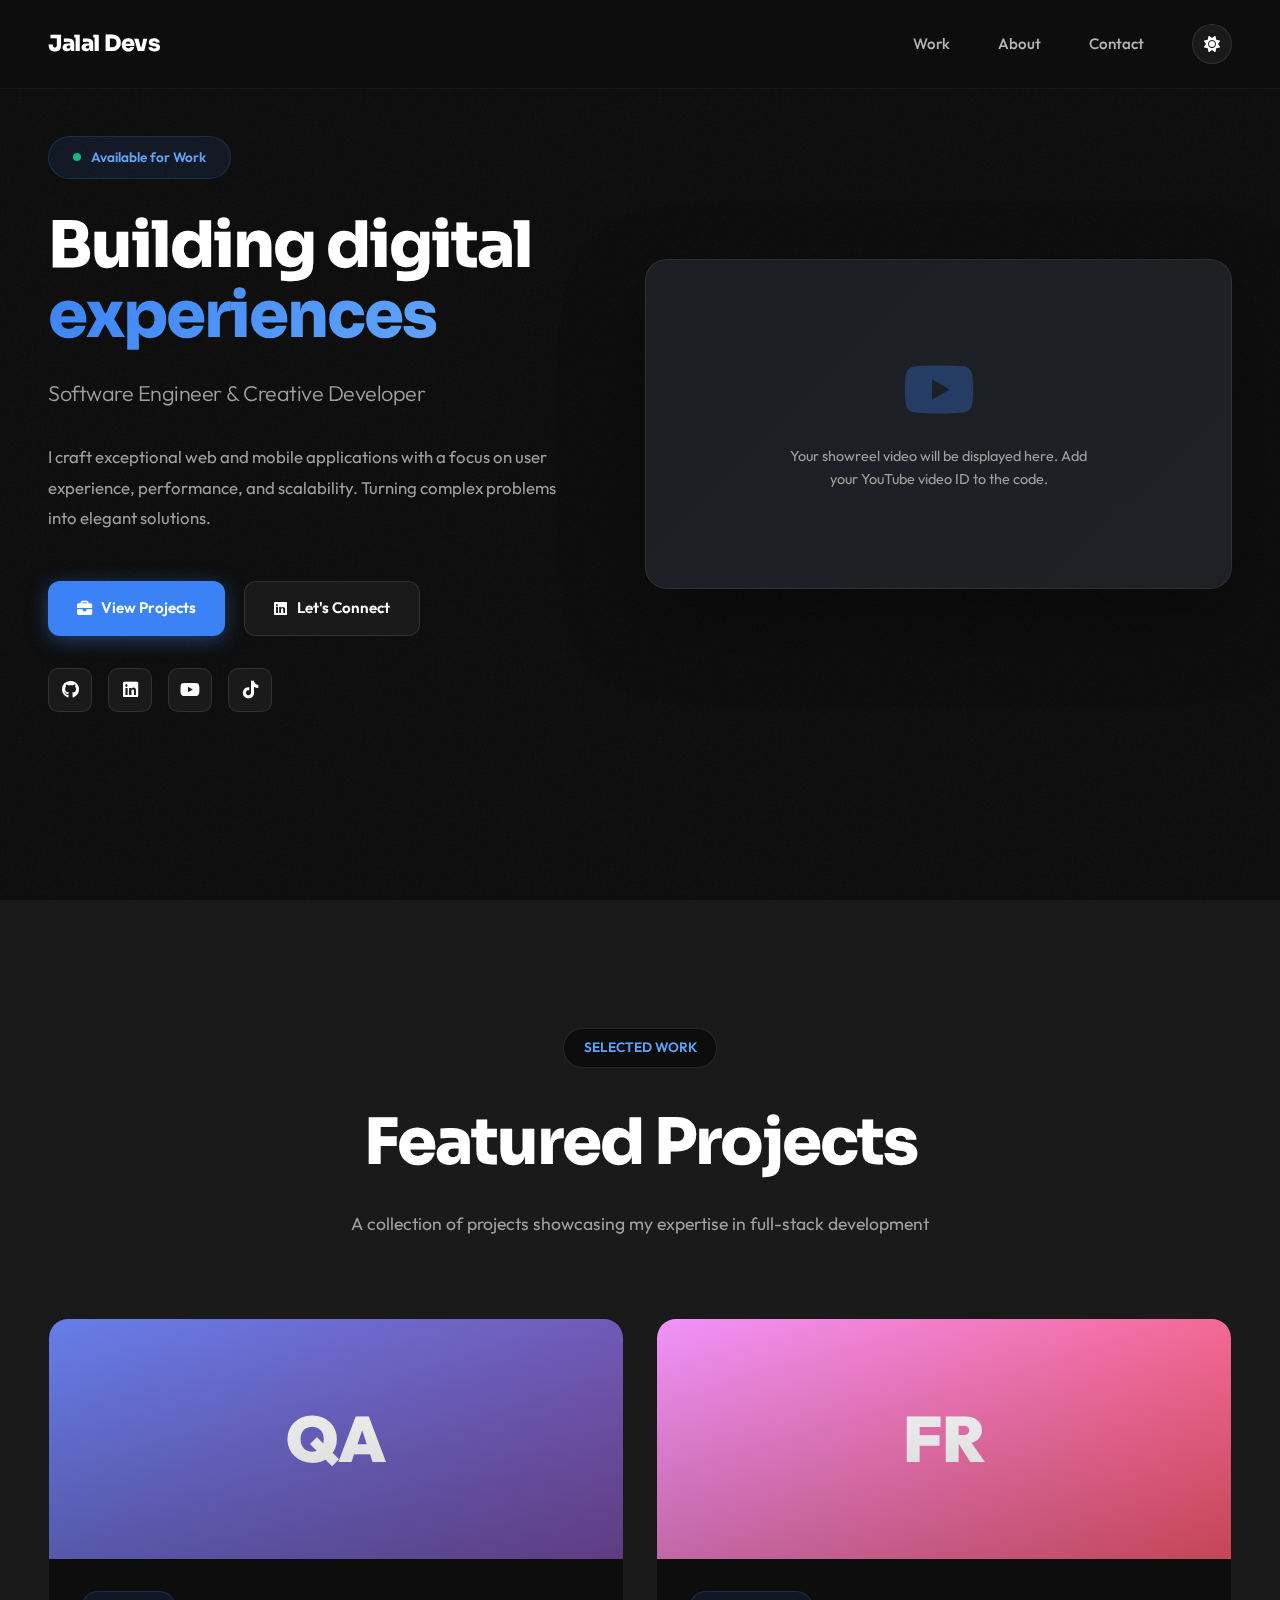
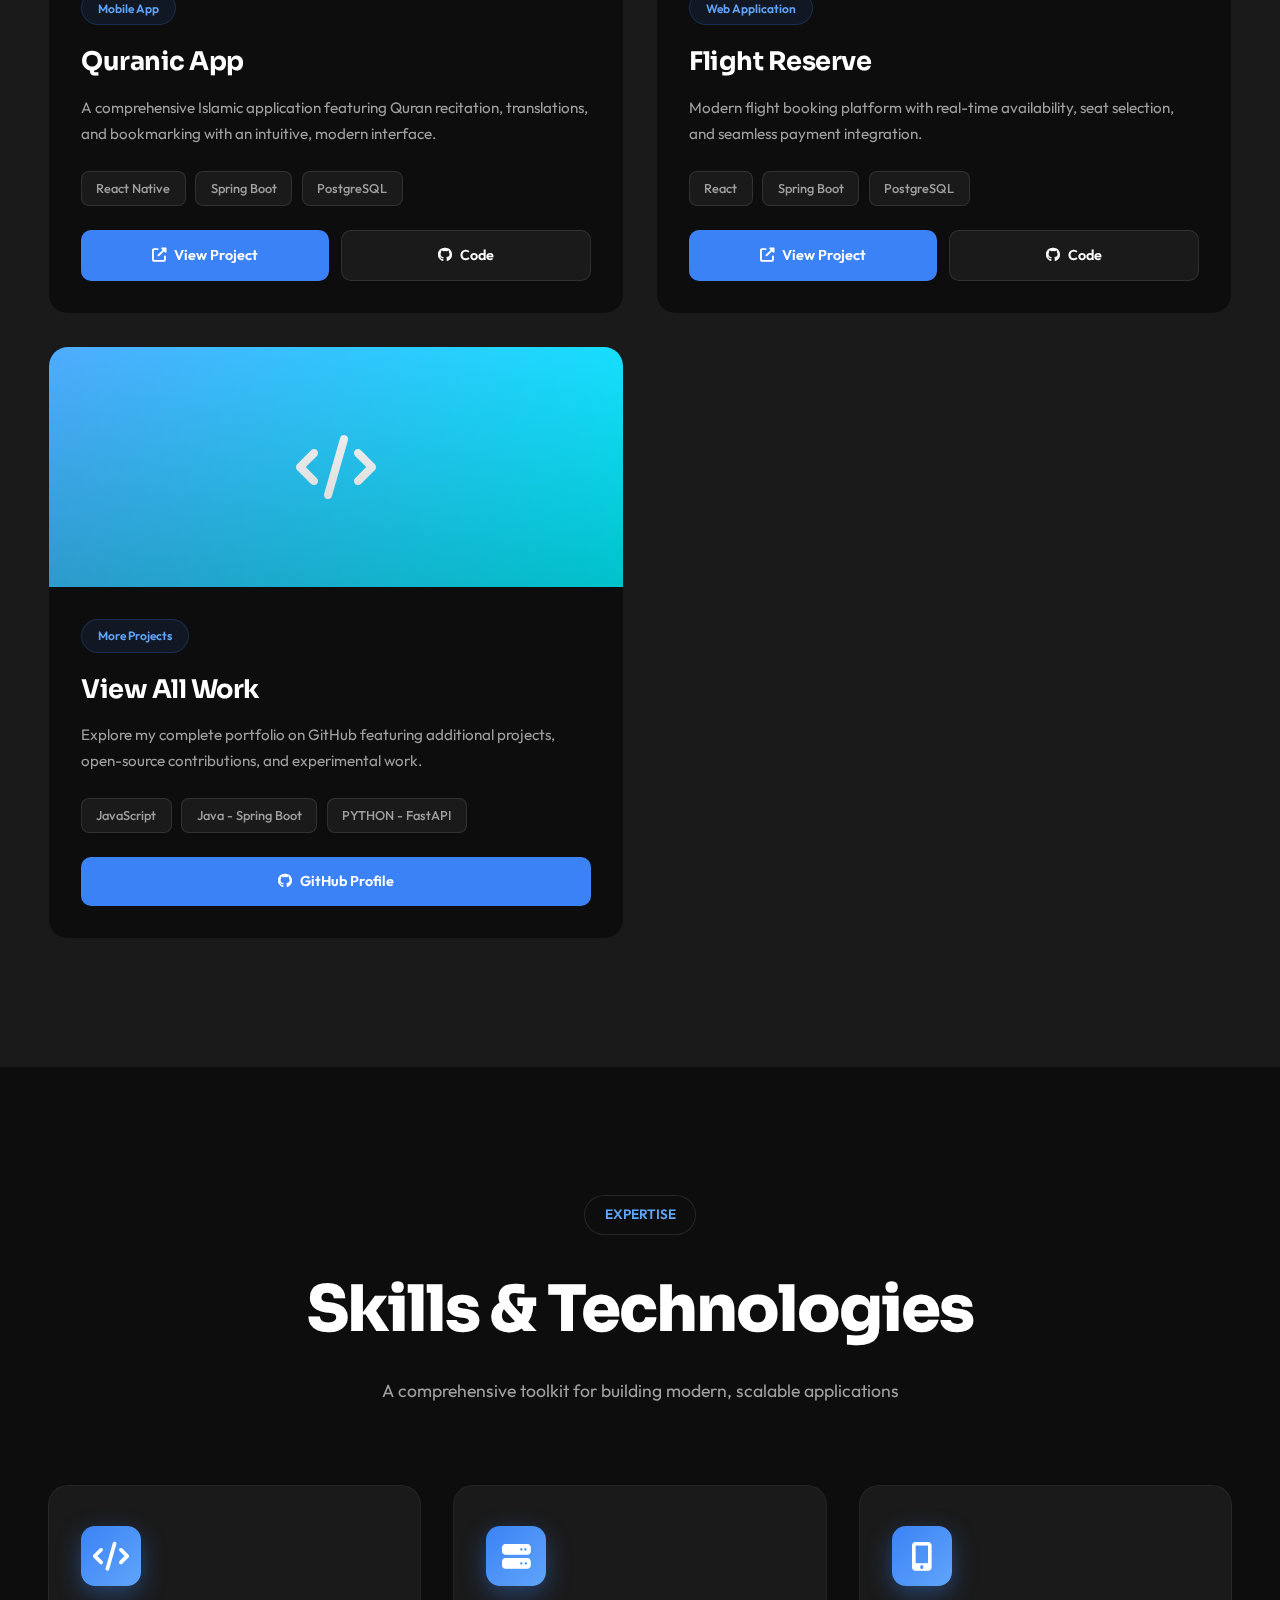
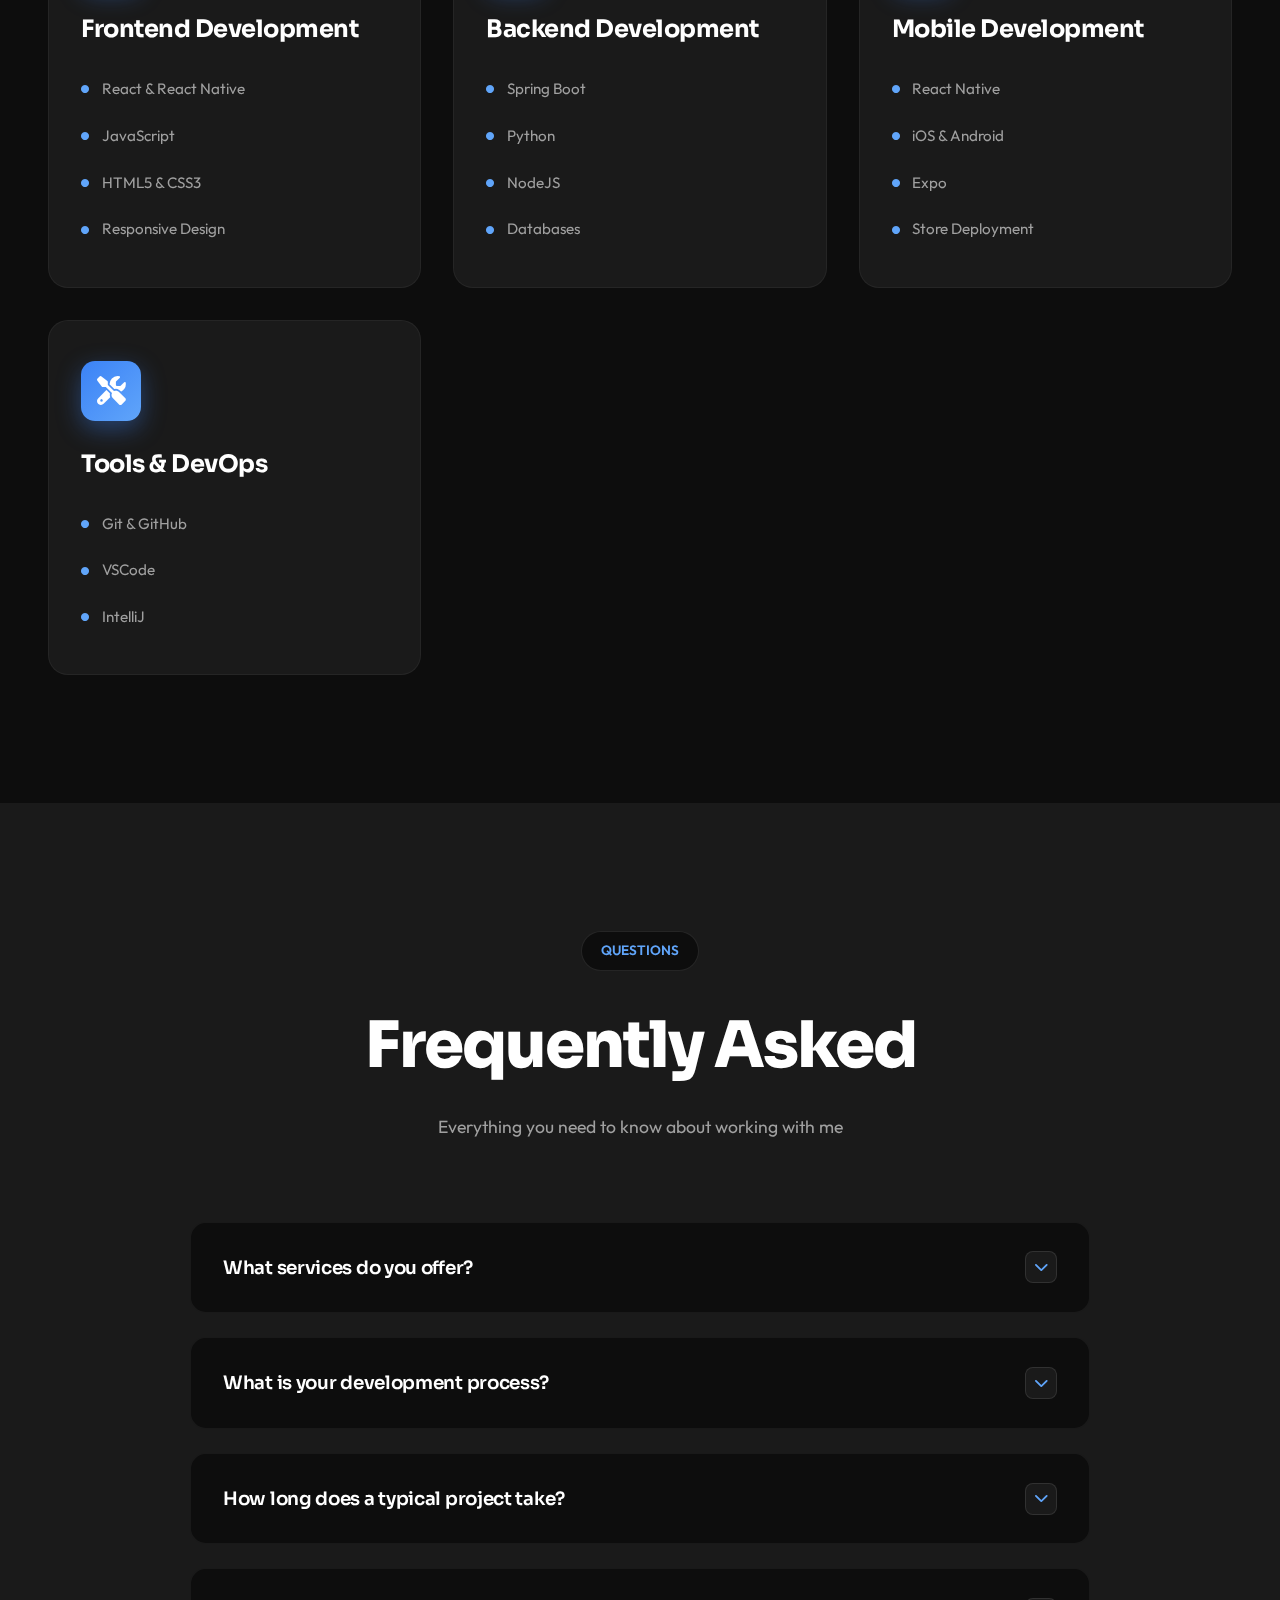
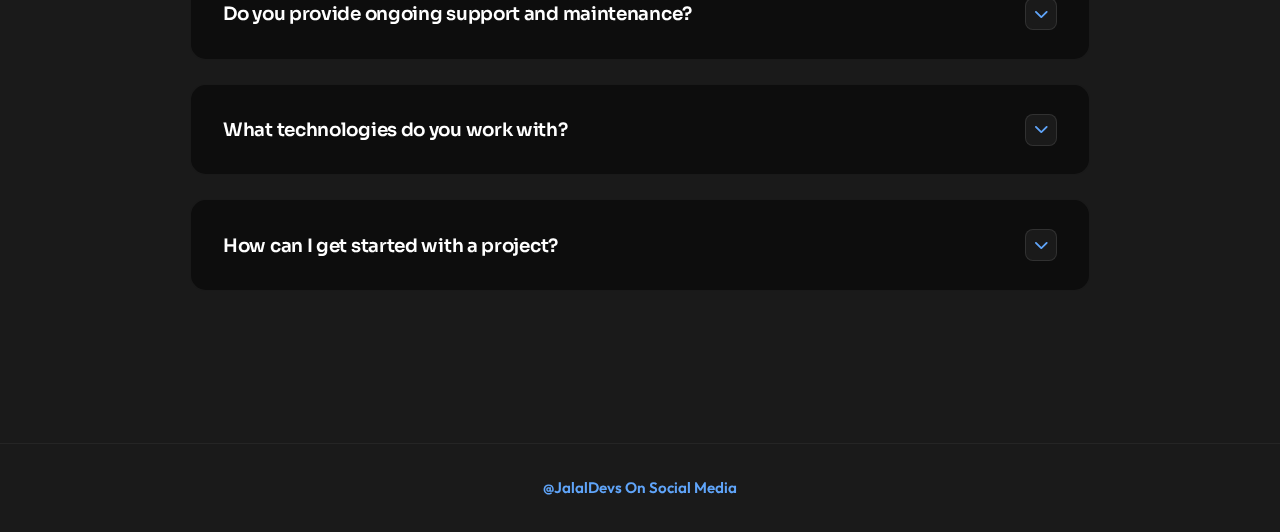
<file: index.html>
<!DOCTYPE html>
<html lang="en">
<head>
    <meta charset="UTF-8">
    <meta name="viewport" content="width=device-width, initial-scale=1.0">
    <title>Jalal Charraout - Creative Developer</title>
    <link rel="stylesheet" href="css/index.css">
    <link rel="stylesheet" href="https://cdnjs.cloudflare.com/ajax/libs/font-awesome/6.4.2/css/all.min.css">
</head>
<body data-theme="dark">
    <header>
        <div class="nav-container">
            <div class="logo">Jalal Devs</div>
            <div class="mobile-toggle" onclick="toggleNav()">
                <span></span>
                <span></span>
                <span></span>
            </div>
            <nav id="nav">
                <a href="#work">Work</a>
                <a href="#about">About</a>
                <a href="#contact">Contact</a>
                <div class="theme-btn" onclick="toggleTheme()">
                    <i class="fas fa-sun"></i>
                </div>
            </nav>
        </div>
    </header>

    <section class="hero">
        <div class="hero-container">
            <div class="hero-content">
                <div class="hero-label">
                    <span class="status-indicator"></span>
                    Available for Work
                </div>
                
                <h1>
                    Building digital<br>
                    <span class="highlight">experiences</span>
                </h1>
                
                <p class="hero-subtitle">Software Engineer & Creative Developer</p>
                
                <p class="hero-description">
                    I craft exceptional web and mobile applications with a focus on user experience, 
                    performance, and scalability. Turning complex problems into elegant solutions.
                </p>
                
                <div class="hero-cta">
                    <a href="#work" class="btn btn-primary">
                        <i class="fas fa-briefcase"></i>
                        View Projects
                    </a>
                    <a href="https://www.linkedin.com/in/jalal-charraout-73b119384/" target="_blank" class="btn btn-secondary">
                        <i class="fab fa-linkedin"></i>
                        Let's Connect
                    </a>
                </div>

                <div class="social-links">
                    <a href="https://github.com/Jalaldevs/" class="social-link" target="_blank">
                        <i class="fab fa-github"></i>
                    </a>
                    <a href="https://www.linkedin.com/in/jalal-charraout-73b119384/" class="social-link" target="_blank">
                        <i class="fab fa-linkedin"></i>
                    </a>
                    <a href="https://youtube.com/@jalaldevs" class="social-link" target="_blank">
                        <i class="fab fa-youtube"></i>
                    </a>
                    <a href="https://www.tiktok.com/@jalaldevs" class="social-link" target="_blank">
                        <i class="fab fa-tiktok"></i>
                    </a>
                </div>
            </div>

            <div class="video-container">
                <!-- Uncomment and add your YouTube video ID below -->
                <!-- <iframe src="https://www.youtube.com/embed/YOUR_VIDEO_ID?autoplay=1&mute=1&loop=1&playlist=YOUR_VIDEO_ID&controls=1&modestbranding=1" allowfullscreen></iframe> -->
                
                <div style="position: relative; width: 100%; padding-top: 56.25%; background: linear-gradient(135deg, rgba(59, 130, 246, 0.05), rgba(96, 165, 250, 0.05));">
                    <div style="position: absolute; top: 0; left: 0; width: 100%; height: 100%; display: flex; flex-direction: column; align-items: center; justify-content: center; gap: 1.5rem;">
                        <i class="fab fa-youtube" style="font-size: 4rem; color: var(--accent); opacity: 0.3;"></i>
                        <p style="color: var(--text-dim); font-size: 0.9rem; text-align: center; max-width: 300px;">Your showreel video will be displayed here. Add your YouTube video ID to the code.</p>
                    </div>
                </div>
            </div>
        </div>
    </section>

    <section class="projects" id="work">
        <div class="section-header">
            <span class="section-label">SELECTED WORK</span>
            <h2>Featured Projects</h2>
            <p class="section-description">
                A collection of projects showcasing my expertise in full-stack development
            </p>
        </div>

        <div class="projects-grid">
            <div class="project-card">
                <div class="project-image" style="background: linear-gradient(135deg, #667eea 0%, #764ba2 100%);">
                    QA
                </div>
                <div class="project-content">
                    <span class="project-tag">Mobile App</span>
                    <h3 class="project-title">Quranic App</h3>
                    <p class="project-description">
                        A comprehensive Islamic application featuring Quran recitation, translations, 
                        and bookmarking with an intuitive, modern interface.
                    </p>
                    <div class="project-tech">
                        <span class="tech-badge">React Native</span>
                        <span class="tech-badge">Spring Boot</span>
                        <span class="tech-badge">PostgreSQL</span>
                    </div>
                    <div class="project-links">
                        <a href="#" class="project-btn project-btn-primary">
                            <i class="fas fa-external-link-alt"></i>
                            View Project
                        </a>
                        <a href="https://github.com/Jalaldevs/" class="project-btn project-btn-secondary" target="_blank">
                            <i class="fab fa-github"></i>
                            Code
                        </a>
                    </div>
                </div>
            </div>

            <div class="project-card">
                <div class="project-image" style="background: linear-gradient(135deg, #f093fb 0%, #f5576c 100%);">
                    FR
                </div>
                <div class="project-content">
                    <span class="project-tag">Web Application</span>
                    <h3 class="project-title">Flight Reserve</h3>
                    <p class="project-description">
                        Modern flight booking platform with real-time availability, 
                        seat selection, and seamless payment integration.
                    </p>
                    <div class="project-tech">
                        <span class="tech-badge">React</span>
                        <span class="tech-badge">Spring Boot</span>
                        <span class="tech-badge">PostgreSQL</span>
                    </div>
                    <div class="project-links">
                        <a href="#" class="project-btn project-btn-primary">
                            <i class="fas fa-external-link-alt"></i>
                            View Project
                        </a>
                        <a href="https://github.com/Jalaldevs/" class="project-btn project-btn-secondary" target="_blank">
                            <i class="fab fa-github"></i>
                            Code
                        </a>
                    </div>
                </div>
            </div>

            <div class="project-card">
                <div class="project-image" style="background: linear-gradient(135deg, #4facfe 0%, #00f2fe 100%);">
                    <i class="fas fa-code"></i>
                </div>
                <div class="project-content">
                    <span class="project-tag">More Projects</span>
                    <h3 class="project-title">View All Work</h3>
                    <p class="project-description">
                        Explore my complete portfolio on GitHub featuring additional projects, 
                        open-source contributions, and experimental work.
                    </p>
                    <div class="project-tech">
                        <span class="tech-badge">JavaScript</span>
                        <span class="tech-badge">Java - Spring Boot</span>
                        <span class="tech-badge">PYTHON - FastAPI</span>
                    </div>
                    <div class="project-links">
                        <a href="https://github.com/Jalaldevs/" class="project-btn project-btn-primary" target="_blank">
                            <i class="fab fa-github"></i>
                            GitHub Profile
                        </a>
                    </div>
                </div>
            </div>
        </div>
    </section>

    <section class="skills" id="skills">
    <div class="section-header">
        <span class="section-label">EXPERTISE</span>
        <h2>Skills & Technologies</h2>
        <p class="section-description">
            A comprehensive toolkit for building modern, scalable applications
        </p>
    </div>

    <div class="skills-grid">
        <div class="skill-category">
            <div class="skill-icon">
                <i class="fas fa-code"></i>
            </div>
            <h3>Frontend Development</h3>
            <div class="skill-list">
                <div class="skill-item">
                    <i class="fas fa-circle"></i>
                    <span>React & React Native</span>
                </div>
                <div class="skill-item">
                    <i class="fas fa-circle"></i>
                    <span>JavaScript</span>
                </div>
                <div class="skill-item">
                    <i class="fas fa-circle"></i>
                    <span>HTML5 & CSS3</span>
                </div>
                <div class="skill-item">
                    <i class="fas fa-circle"></i>
                    <span>Responsive Design</span>
                </div>
            </div>
        </div>

        <div class="skill-category">
            <div class="skill-icon">
                <i class="fas fa-server"></i>
            </div>
            <h3>Backend Development</h3>
            <div class="skill-list">
                <div class="skill-item">
                    <i class="fas fa-circle"></i>
                    <span>Spring Boot</span>
                </div>
                <div class="skill-item">
                    <i class="fas fa-circle"></i>
                    <span>Python</span>
                </div>
                <div class="skill-item">
                    <i class="fas fa-circle"></i>
                    <span>NodeJS</span>
                </div>
                <div class="skill-item">
                    <i class="fas fa-circle"></i>
                    <span>Databases</span>
                </div>
            </div>
        </div>

        <div class="skill-category">
            <div class="skill-icon">
                <i class="fas fa-mobile-alt"></i>
            </div>
            <h3>Mobile Development</h3>
            <div class="skill-list">
                <div class="skill-item">
                    <i class="fas fa-circle"></i>
                    <span>React Native</span>
                </div>
                <div class="skill-item">
                    <i class="fas fa-circle"></i>
                    <span>iOS & Android</span>
                </div>
                <div class="skill-item">
                    <i class="fas fa-circle"></i>
                    <span>Expo</span>
                </div>
                <div class="skill-item">
                    <i class="fas fa-circle"></i>
                    <span>Store Deployment</span>
                </div>
            </div>
        </div>

        <div class="skill-category">
            <div class="skill-icon">
                <i class="fas fa-tools"></i>
            </div>
            <h3>Tools & DevOps</h3>
            <div class="skill-list">
                <div class="skill-item">
                    <i class="fas fa-circle"></i>
                    <span>Git & GitHub</span>
                </div>
                <!-- <div class="skill-item">
                    <i class="fas fa-circle"></i>
                    <span>Docker</span>
                </div>
                <div class="skill-item">
                    <i class="fas fa-circle"></i>
                    <span>Cloud Services</span>
                </div> -->
                <div class="skill-item">
                    <i class="fas fa-circle"></i>
                    <span>VSCode</span>
                </div>
                <div class="skill-item">
                    <i class="fas fa-circle"></i>
                    <span>IntelliJ</span>
                </div>
            </div>
        </div>
    </div>
</section>

<!-- FAQ SECTION -->
<section class="faq" id="faq">
    <div class="section-header">
        <span class="section-label">QUESTIONS</span>
        <h2>Frequently Asked</h2>
        <p class="section-description">
            Everything you need to know about working with me
        </p>
    </div>

    <div class="faq-container">
        <div class="faq-item">
            <div class="faq-question" onclick="toggleFaq(this)">
                <h3>What services do you offer?</h3>
                <div class="faq-toggle">
                    <i class="fas fa-chevron-down"></i>
                </div>
            </div>
            <div class="faq-answer">
                <p>I specialize in full-stack web development, mobile app development, and custom software solutions. This includes responsive web design, React and React Native applications, backend API development with Spring Boot, database design, and deployment to production environments.</p>
            </div>
        </div>

        <div class="faq-item">
            <div class="faq-question" onclick="toggleFaq(this)">
                <h3>What is your development process?</h3>
                <div class="faq-toggle">
                    <i class="fas fa-chevron-down"></i>
                </div>
            </div>
            <div class="faq-answer">
                <p>I follow an agile development approach with regular communication and iterative delivery. The process typically includes initial consultation, requirement analysis, design mockups, development sprints, testing phases, and deployment. You'll receive regular updates and have opportunities for feedback throughout the project.</p>
            </div>
        </div>

        <div class="faq-item">
            <div class="faq-question" onclick="toggleFaq(this)">
                <h3>How long does a typical project take?</h3>
                <div class="faq-toggle">
                    <i class="fas fa-chevron-down"></i>
                </div>
            </div>
            <div class="faq-answer">
                <p>Project timelines vary based on complexity and scope. A simple landing page might take 1 week, while a full-stack web application typically requires 4-6 weeks. Mobile apps generally take 8-14 weeks depending on features. I'll provide a detailed timeline estimate after understanding your specific requirements.</p>
            </div>
        </div>

        <div class="faq-item">
            <div class="faq-question" onclick="toggleFaq(this)">
                <h3>Do you provide ongoing support and maintenance?</h3>
                <div class="faq-toggle">
                    <i class="fas fa-chevron-down"></i>
                </div>
            </div>
            <div class="faq-answer">
                <p>Yes! I offer ongoing support and maintenance packages to ensure your application stays up-to-date, secure, and running smoothly. This includes bug fixes, security updates, performance optimization, and feature enhancements as needed.</p>
            </div>
        </div>

        <div class="faq-item">
            <div class="faq-question" onclick="toggleFaq(this)">
                <h3>What technologies do you work with?</h3>
                <div class="faq-toggle">
                    <i class="fas fa-chevron-down"></i>
                </div>
            </div>
            <div class="faq-answer">
                <p>My primary tech stack includes React and React Native for frontend/mobile, Spring Boot and PHP for backend, PostgreSQL and MongoDB for databases, and various cloud services for deployment. I'm always learning new technologies to provide the best solutions for each project's unique needs.</p>
            </div>
        </div>

        <div class="faq-item">
            <div class="faq-question" onclick="toggleFaq(this)">
                <h3>How can I get started with a project?</h3>
                <div class="faq-toggle">
                    <i class="fas fa-chevron-down"></i>
                </div>
            </div>
            <div class="faq-answer">
                <p>Getting started is easy! Simply reach out through LinkedIn, GitHub, or any of my social channels. We'll schedule a free consultation to discuss your project goals, requirements, and timeline. From there, I'll provide a detailed proposal and we can begin bringing your vision to life.</p>
            </div>
        </div>
    </div>
</section>
<footer class="footer">
    <div class="footer-content">
        <p><span class="footer-highlight"> @JalalDevs On Social Media </span> </p>
    </div>
</footer>

    <script src="js/index.js"></script>
</body>

</html>
</file>
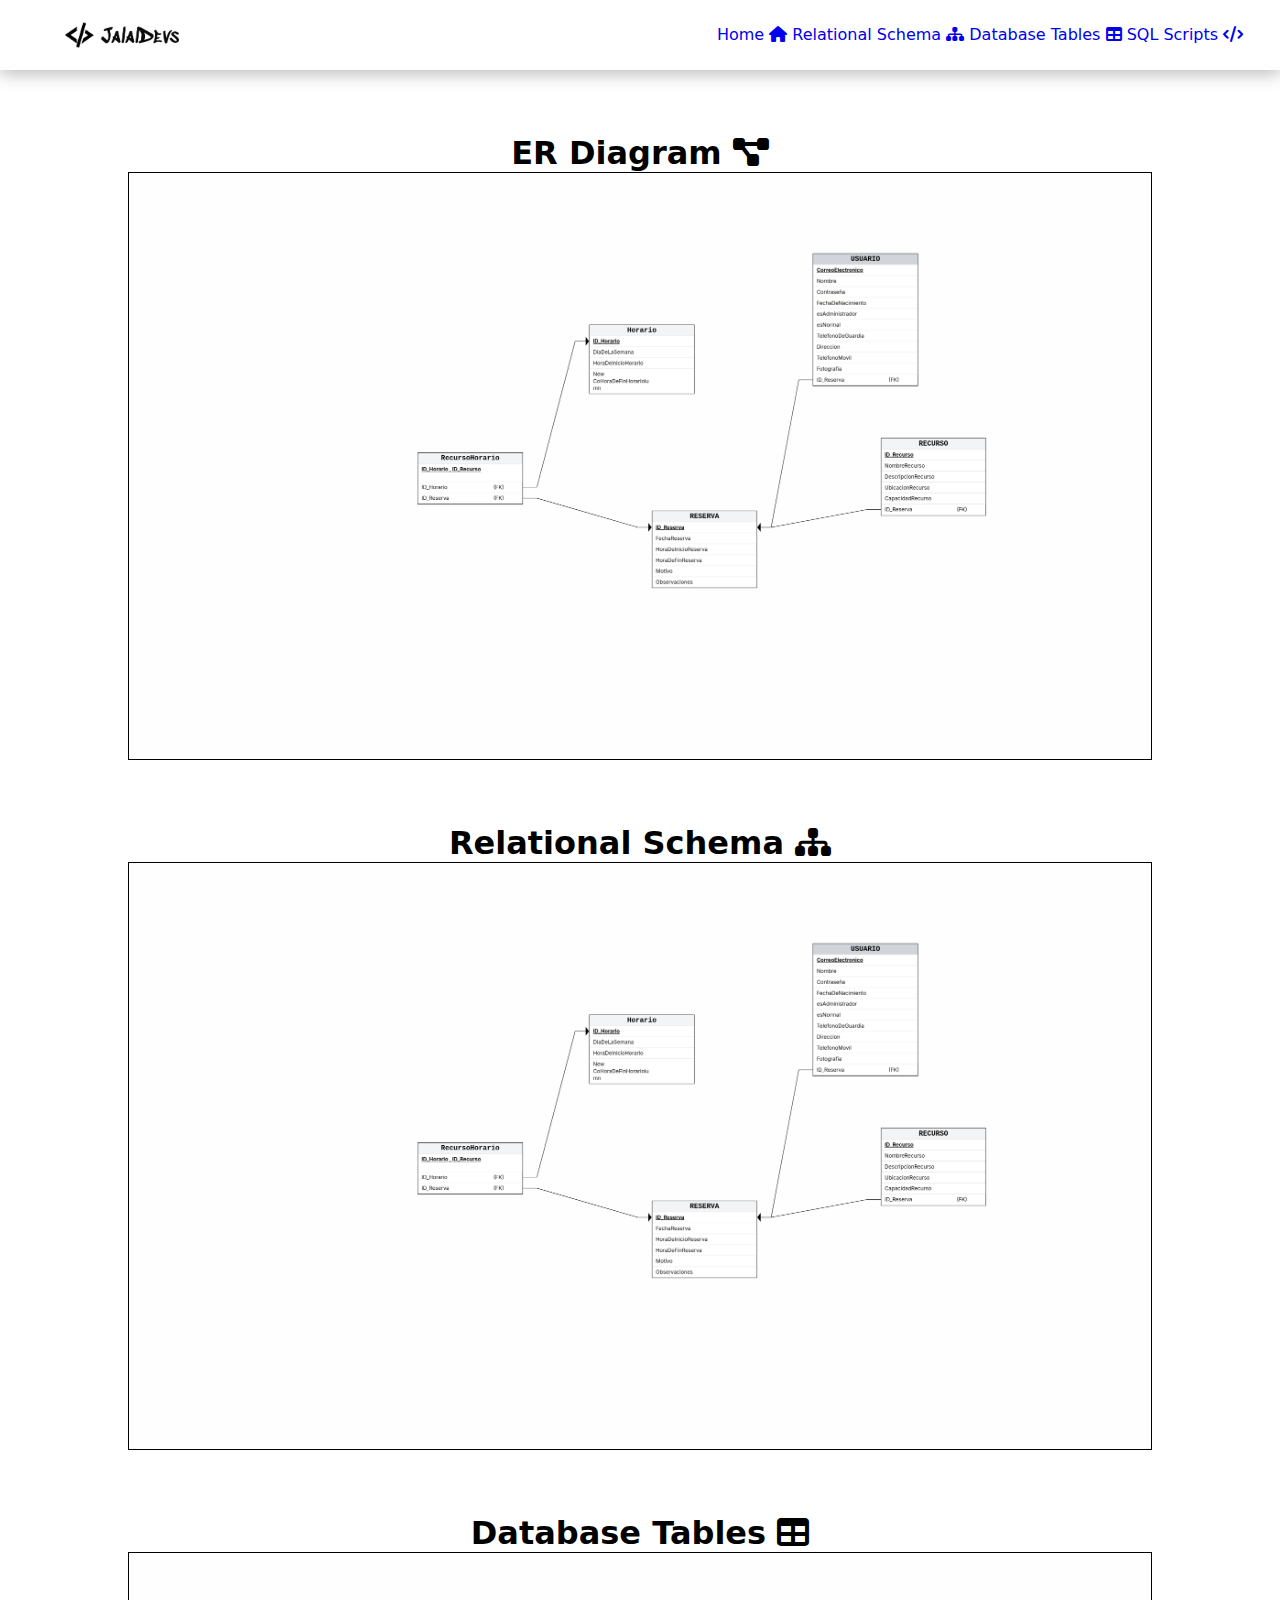
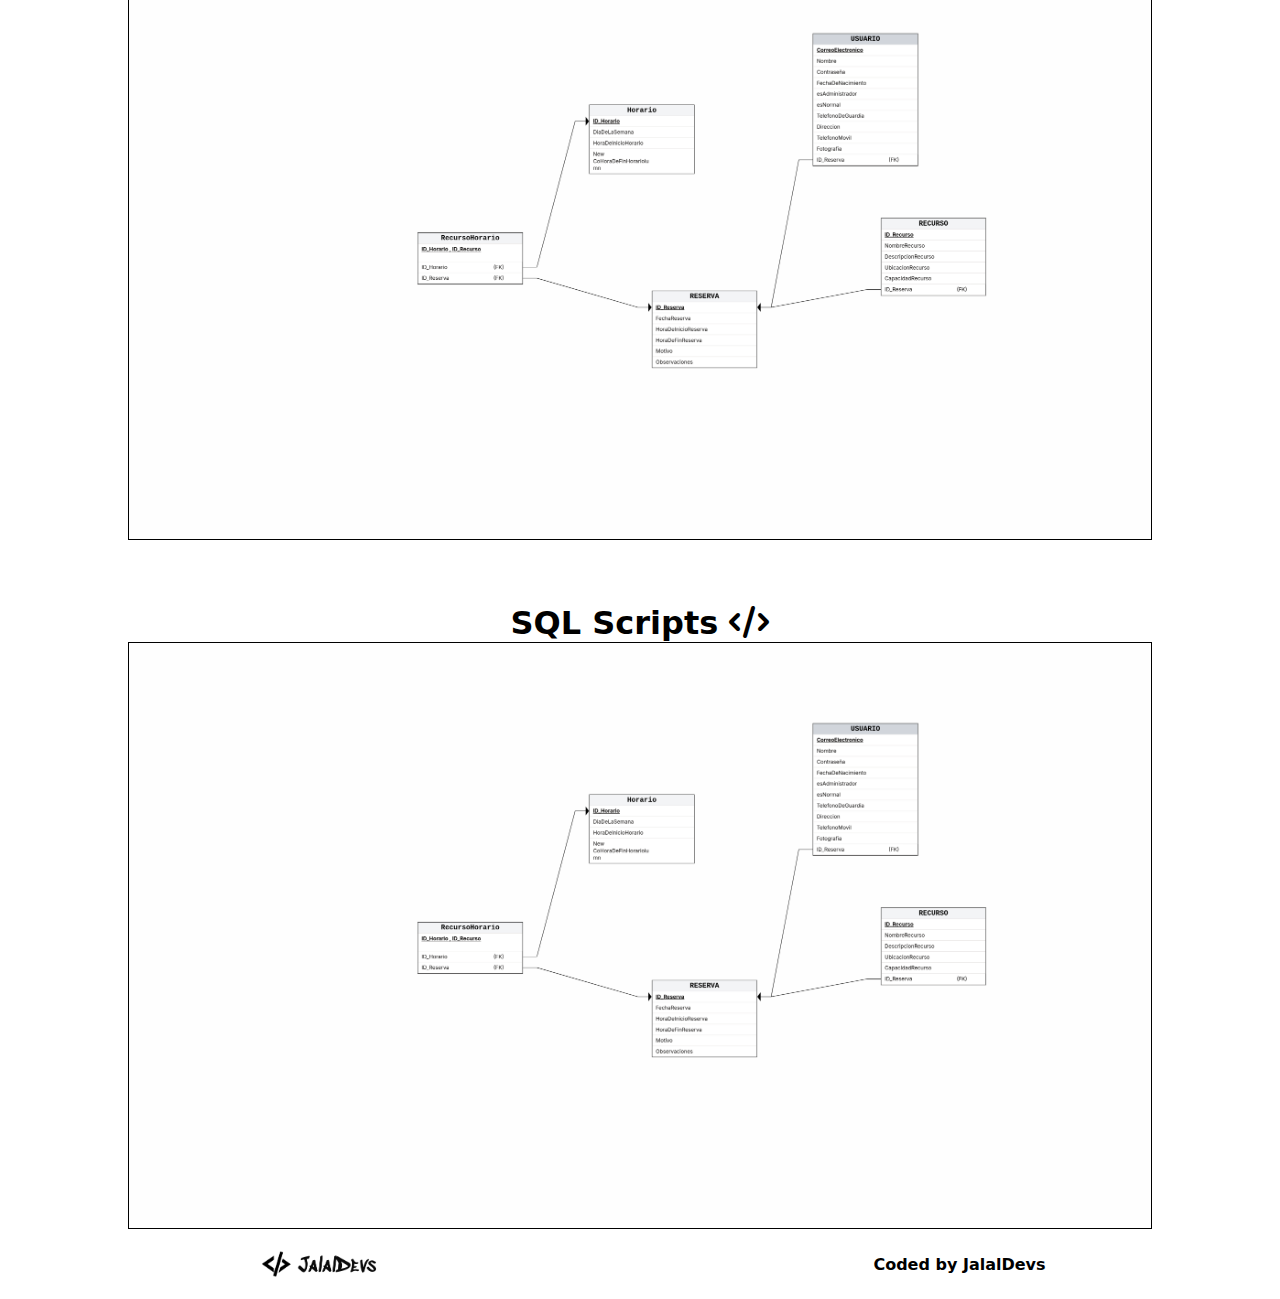
<file: pages/sql.html>
<!DOCTYPE html>
<html lang="en">
<head>
    <meta charset="UTF-8">
    <meta name="viewport" content="width=device-width, initial-scale=1.0">
    <title>Project SQL</title>
    <link rel="stylesheet" href="/css/sql.css">
    <link rel="icon" type="image/png" href="/images/jalaldevs_favicon.png">
    <link rel="stylesheet" href="https://cdnjs.cloudflare.com/ajax/libs/font-awesome/6.4.2/css/all.min.css">
</head>
<body>
    <header>
        <img class="logo-image" src="/images/jalaldevs_logo.png" alt="my logo">
        <nav>
            <ul class="nav-ul">
                <li class="nav-list">
                    <a href="/index.php" class="nav-link">
                        Home <span><i class="fas fa-home"></i></span>
                    </a>
                    <a href="#ER" id="ER" class="nav-link">
                        ER Diagram <span><i class="fas fa-project-diagram"></i></span>
                    </a>
                    <a href="#RS" class="nav-link">
                        Relational Schema <span><i class="fas fa-sitemap"></i></span>
                    </a>
                    <a href="#DT" class="nav-link">
                        Database Tables <span><i class="fas fa-table"></i></span>
                    </a>
                    <a href="#SS" class="nav-link">
                        SQL Scripts <span><i class="fas fa-code"></i></span>
                    </a>
                </li>
            </ul>
        </nav>
    </header>
    <main>
        <div class="er-wrapper">
            <h2>ER Diagram <i class="fas fa-project-diagram"></i></h2>
            <div class="er-diagram">
                <img src="/images/PROYECTO ( VERSION ERDPLUS ).png" alt="ER Diagram">
            </div>
        </div>
        <div class="er-wrapper">
            <h2>Relational Schema <span><i class="fas fa-sitemap"></i></span></h2>
            <div class="er-diagram">
                <img src="/images/PROYECTO ( VERSION ERDPLUS ).png" alt="ER Diagram">
            </div>
        </div>
        <div class="er-wrapper">
            <h2>Database Tables <i class="fas fa-table"></i></span></h2>
            <div class="er-diagram">
                <img src="/images/PROYECTO ( VERSION ERDPLUS ).png" alt="ER Diagram">
            </div>
        </div>
        <div class="er-wrapper">
            <h2>SQL Scripts <i class="fas fa-code"></i></h2>
            <div class="er-diagram">
                <img src="/images/PROYECTO ( VERSION ERDPLUS ).png" alt="ER Diagram">
            </div>
        </div>
    </main>
    <footer>
        <img class="logo-image" src="/images/jalaldevs_logo.png" alt="My logo">
        <p>Coded by JalalDevs</p>
    </footer>
</body>
</html>
</file>
<file: css/index.css>
@import url('https://fonts.googleapis.com/css2?family=Sora:wght@300;400;600;700;800&family=Outfit:wght@300;400;500;600;700&display=swap');

        * {
            margin: 0;
            padding: 0;
            box-sizing: border-box;
        }

        :root {
            --bg: #0d0d0d;
            --surface: #1a1a1a;
            --surface-light: #252525;
            --text: #ffffff;
            --text-dim: #a0a0a0;
            --accent: #3b82f6;
            --accent-light: #60a5fa;
            --accent-glow: rgba(59, 130, 246, 0.4);
        }

        [data-theme="light"] {
            --bg: #fafafa;
            --surface: #ffffff;
            --surface-light: #f5f5f5;
            --text: #0d0d0d;
            --text-dim: #6b7280;
            --accent: #2563eb;
            --accent-light: #3b82f6;
            --accent-glow: rgba(37, 99, 235, 0.3);
        }

        [data-theme="light"] header {
            background: rgba(250, 250, 250, 0.8);
            border-bottom: 1px solid rgba(0, 0, 0, 0.05);
        }

        [data-theme="light"] .video-overlay {
            background: linear-gradient(135deg, rgba(250, 250, 250, 0.95), rgba(255, 255, 255, 0.9));
        }

        html {
            scroll-behavior: smooth;
            scroll-padding-top: 120px;
        }

        body {
            font-family: 'Outfit', sans-serif;
            background: var(--bg);
            color: var(--text);
            line-height: 1.6;
            overflow-x: hidden;
        }

        /* Noise Texture */
        body::before {
            content: '';
            position: fixed;
            top: 0;
            left: 0;
            width: 100%;
            height: 100%;
            opacity: 0.03;
            z-index: -1;
            background-image: url("data:image/svg+xml,%3Csvg viewBox='0 0 400 400' xmlns='http://www.w3.org/2000/svg'%3E%3Cfilter id='noiseFilter'%3E%3CfeTurbulence type='fractalNoise' baseFrequency='0.9' numOctaves='4' /%3E%3C/filter%3E%3Crect width='100%25' height='100%25' filter='url(%23noiseFilter)' /%3E%3C/svg%3E");
        }

        /* Header */
        header {
            position: fixed;
            top: 0;
            left: 0;
            right: 0;
            z-index: 1000;
            background: rgba(13, 13, 13, 0.8);
            backdrop-filter: blur(20px);
            border-bottom: 1px solid rgba(255, 255, 255, 0.05);
            transition: all 0.3s ease;
        }

        [data-theme="light"] header {
            background: rgba(250, 250, 250, 0.8);
            border-bottom: 1px solid rgba(0, 0, 0, 0.05);
        }

        .nav-container {
            max-width: 1400px;
            margin: 0 auto;
            padding: 1.5rem 3rem;
            display: flex;
            justify-content: space-between;
            align-items: center;
        }

        .logo {
            font-family: 'Sora', sans-serif;
            font-size: 1.4rem;
            font-weight: 800;
            letter-spacing: -0.5px;
        }

        nav {
            display: flex;
            gap: 3rem;
            align-items: center;
        }

        nav a {
            color: var(--text);
            text-decoration: none;
            font-weight: 500;
            font-size: 0.95rem;
            opacity: 0.7;
            transition: opacity 0.3s ease;
            position: relative;
        }

        nav a:hover {
            opacity: 1;
        }

        nav a::after {
            content: '';
            position: absolute;
            bottom: -4px;
            left: 0;
            width: 0;
            height: 2px;
            background: var(--accent);
            transition: width 0.3s ease;
        }

        nav a:hover::after {
            width: 100%;
        }

        .theme-btn {
            width: 40px;
            height: 40px;
            border-radius: 50%;
            background: var(--surface);
            border: 1px solid rgba(255, 255, 255, 0.1);
            display: flex;
            align-items: center;
            justify-content: center;
            cursor: pointer;
            transition: all 0.3s ease;
        }

        .theme-btn:hover {
            background: var(--surface-light);
            transform: rotate(180deg);
        }

        /* Hero */
        .hero {
            padding: 7rem 3rem 3rem;
            height: 100dvh;
        }

        .hero-container {
            max-width: 1400px;
            margin: 0 auto;
            display: grid;
            grid-template-columns: 1fr 1.1fr;
            align-items: center;
            gap: 4rem;
            margin-top: 1.5rem;
        }

        .hero-content {
            max-width: 650px;
        }

        .hero-label {
            display: inline-flex;
            align-items: center;
            gap: 0.6rem;
            padding: 0.6rem 1.5rem;
            background: rgba(59, 130, 246, 0.1);
            border: 1px solid rgba(59, 130, 246, 0.2);
            border-radius: 50px;
            font-size: 0.85rem;
            font-weight: 600;
            margin-bottom: 2rem;
            color: var(--accent-light);
        }

        .status-indicator {
            width: 8px;
            height: 8px;
            background: #10b981;
            border-radius: 50%;
            animation: pulse-status 2s ease-in-out infinite;
            box-shadow: 0 0 0 0 rgba(16, 185, 129, 0.5);
        }

        @keyframes pulse-status {
            0%, 100% { 
                box-shadow: 0 0 0 0 rgba(16, 185, 129, 0.5);
            }
            50% { 
                box-shadow: 0 0 0 8px rgba(16, 185, 129, 0);
            }
        }

        h1 {
            font-family: 'Sora', sans-serif;
            font-size: clamp(2.6rem, 5vw, 4.6rem);
            font-weight: 800;
            line-height: 1.1;
            margin-bottom: 1.5rem;
            letter-spacing: -2px;
        }

        h1 .highlight {
            background: linear-gradient(135deg, var(--accent) 0%, var(--accent-light) 100%);
            -webkit-background-clip: text;
            -webkit-text-fill-color: transparent;
            background-clip: text;
            position: relative;
        }

        .hero-subtitle {
            font-size: 1.35rem;
            font-weight: 300;
            color: var(--text-dim);
            margin-bottom: 2rem;
            letter-spacing: -0.5px;
        }

        .hero-description {
            font-size: 1.05rem;
            color: var(--text-dim);
            line-height: 1.8;
            margin-bottom: 3rem;
            max-width: 600px;
        }

        .hero-cta {
            display: flex;
            gap: 1.2rem;
            margin-bottom: 2rem;
        }

        .btn {
            padding: 0.9rem 1.8rem;
            border-radius: 12px;
            text-decoration: none;
            font-weight: 600;
            font-size: 0.95rem;
            display: inline-flex;
            align-items: center;
            gap: 0.6rem;
            transition: all 0.3s ease;
            border: none;
            cursor: pointer;
        }

        .btn-primary {
            background: var(--accent);
            color: white;
            box-shadow: 0 4px 20px var(--accent-glow);
        }

        .btn-primary:hover {
            transform: translateY(-2px);
            box-shadow: 0 8px 30px var(--accent-glow);
        }

        .btn-secondary {
            background: var(--surface);
            color: var(--text);
            border: 1px solid rgba(255, 255, 255, 0.1);
        }

        .btn-secondary:hover {
            background: var(--surface-light);
            transform: translateY(-2px);
        }

        .social-links {
            display: flex;
            gap: 1rem;
        }

        .social-link {
            width: 44px;
            height: 44px;
            border-radius: 10px;
            background: var(--surface);
            border: 1px solid rgba(255, 255, 255, 0.1);
            display: flex;
            align-items: center;
            justify-content: center;
            color: var(--text);
            font-size: 1.1rem;
            text-decoration: none;
            transition: all 0.3s ease;
        }

        .social-link:hover {
            background: var(--accent);
            color: white;
            transform: translateY(-3px);
            box-shadow: 0 8px 20px var(--accent-glow);
        }

        /* Video */
        .video-container {
            position: relative;
            border-radius: 22px;
            overflow: hidden;
            aspect-ratio: 16 / 9;
            background: var(--surface);
            border: 1px solid rgba(255, 255, 255, 0.1);
            box-shadow: 0 30px 80px rgba(0, 0, 0, 0.4);
        }

        .video-container iframe {
            width: 100%;
            height: 100%;
            border: none;
        }

        /* Projects */
        .projects {
            padding: 8rem 3rem;
            background: var(--surface);
        }

        .section-header {
            max-width: 1400px;
            margin: 0 auto 5rem;
            text-align: center;
        }

        .section-label {
            display: inline-block;
            padding: 0.5rem 1.2rem;
            background: var(--bg);
            border: 1px solid rgba(255, 255, 255, 0.1);
            border-radius: 50px;
            font-size: 0.85rem;
            font-weight: 600;
            margin-bottom: 1.5rem;
            color: var(--accent-light);
        }

        h2 {
            font-family: 'Sora', sans-serif;
            font-size: clamp(2.5rem, 5vw, 4rem);
            font-weight: 800;
            margin-bottom: 1rem;
            letter-spacing: -2px;
        }

        .section-description {
            font-size: 1.1rem;
            color: var(--text-dim);
            max-width: 600px;
            margin: 0 auto;
        }

        .projects-grid {
            max-width: 1400px;
            margin: 0 auto;
            display: grid;
            grid-template-columns: repeat(auto-fit, minmax(380px, 1fr));
            gap: 2rem;
        }

        .project-card {
            background: var(--bg);
            border: 1px solid rgba(255, 255, 255, 0.05);
            border-radius: 20px;
            overflow: hidden;
            transition: all 0.4s ease;
            cursor: pointer;
        }

        .project-card:hover {
            transform: translateY(-8px);
            border-color: rgba(59, 130, 246, 0.3);
            box-shadow: 0 20px 60px rgba(0, 0, 0, 0.4);
        }

        .project-image {
            height: 240px;
            background: linear-gradient(135deg, var(--accent), var(--accent-light));
            display: flex;
            align-items: center;
            justify-content: center;
            font-size: 4rem;
            font-weight: 900;
            color: white;
            position: relative;
            overflow: hidden;
        }

        .project-image::after {
            content: '';
            position: absolute;
            inset: 0;
            background: linear-gradient(180deg, transparent 0%, rgba(0, 0, 0, 0.2) 100%);
        }

        .project-content {
            padding: 2rem;
        }

        .project-tag {
            display: inline-block;
            padding: 0.4rem 1rem;
            background: rgba(59, 130, 246, 0.1);
            border: 1px solid rgba(59, 130, 246, 0.2);
            border-radius: 20px;
            font-size: 0.75rem;
            font-weight: 600;
            color: var(--accent-light);
            margin-bottom: 1rem;
        }

        .project-title {
            font-family: 'Sora', sans-serif;
            font-size: 1.6rem;
            font-weight: 700;
            margin-bottom: 0.8rem;
            letter-spacing: -0.5px;
        }

        .project-description {
            color: var(--text-dim);
            line-height: 1.7;
            margin-bottom: 1.5rem;
            font-size: 0.95rem;
        }

        .project-tech {
            display: flex;
            gap: 0.6rem;
            flex-wrap: wrap;
            margin-bottom: 1.5rem;
        }

        .tech-badge {
            padding: 0.4rem 0.9rem;
            background: var(--surface);
            border: 1px solid rgba(255, 255, 255, 0.1);
            border-radius: 8px;
            font-size: 0.8rem;
            color: var(--text-dim);
            font-weight: 500;
        }

        .project-links {
            display: flex;
            gap: 0.8rem;
        }

        .project-btn {
            flex: 1;
            padding: 0.8rem 1.5rem;
            border-radius: 10px;
            text-decoration: none;
            font-weight: 600;
            font-size: 0.9rem;
            display: flex;
            align-items: center;
            justify-content: center;
            gap: 0.5rem;
            transition: all 0.3s ease;
        }

        .project-btn-primary {
            background: var(--accent);
            color: white;
        }

        .project-btn-primary:hover {
            background: var(--accent-light);
            transform: translateY(-2px);
        }

        .project-btn-secondary {
            background: var(--surface);
            color: var(--text);
            border: 1px solid rgba(255, 255, 255, 0.1);
        }

        .project-btn-secondary:hover {
            background: var(--surface-light);
            transform: translateY(-2px);
        }

        /* Mobile */
        .mobile-toggle {
            display: none;
            flex-direction: column;
            gap: 5px;
            cursor: pointer;
        }

        .mobile-toggle span {
            width: 24px;
            height: 2px;
            background: var(--text);
            border-radius: 2px;
            transition: all 0.3s ease;
        }

        @media (max-width: 968px) {
            .hero-container {
                grid-template-columns: 1fr;
                gap: 3rem;
            }

            .hero {
                padding: 6rem 2rem 4rem;
            }

            .nav-container {
                padding: 1.2rem 2rem;
            }

            nav {
                position: fixed;
                top: 80px;
                left: 0;
                right: 0;
                background: var(--bg);
                flex-direction: column;
                padding: 2rem;
                gap: 2rem;
                transform: translateY(-150%);
                transition: transform 0.3s ease;
                border-bottom: 1px solid rgba(255, 255, 255, 0.1);
            }

            nav.active {
                transform: translateY(0);
            }

            .mobile-toggle {
                display: flex;
            }

            .mobile-toggle.active span:nth-child(1) {
                transform: rotate(45deg) translate(6px, 6px);
            }

            .mobile-toggle.active span:nth-child(2) {
                opacity: 0;
            }

            .mobile-toggle.active span:nth-child(3) {
                transform: rotate(-45deg) translate(6px, -6px);
            }

            .projects {
                padding: 5rem 2rem;
            }

            .projects-grid {
                grid-template-columns: 1fr;
            }

            .hero-cta {
                flex-direction: column;
            }

            .btn {
                justify-content: center;
            }
        }

        @media (max-width: 480px) {
            h1 {
                font-size: 2.5rem;
            }

            .hero-subtitle {
                font-size: 1.2rem;
            }
        }
        /* SKILLS SECTION */
.skills {
    padding: 8rem 3rem;
    background: var(--bg);
}

.skills-grid {
    max-width: 1400px;
    margin: 0 auto;
    display: grid;
    grid-template-columns: repeat(auto-fit, minmax(280px, 1fr));
    gap: 2rem;
}

.skill-category {
    background: var(--surface);
    border: 1px solid rgba(255, 255, 255, 0.05);
    border-radius: 20px;
    padding: 2.5rem 2rem;
    transition: all 0.4s ease;
    position: relative;
    overflow: hidden;
}

.skill-category::before {
    content: '';
    position: absolute;
    top: 0;
    left: 0;
    width: 100%;
    height: 4px;
    background: linear-gradient(90deg, var(--accent), var(--accent-light));
    transform: scaleX(0);
    transform-origin: left;
    transition: transform 0.4s ease;
}

.skill-category:hover::before {
    transform: scaleX(1);
}

.skill-category:hover {
    transform: translateY(-8px);
    border-color: rgba(59, 130, 246, 0.3);
    box-shadow: 0 20px 60px rgba(0, 0, 0, 0.4);
}

.skill-icon {
    width: 60px;
    height: 60px;
    border-radius: 14px;
    background: linear-gradient(135deg, var(--accent), var(--accent-light));
    display: flex;
    align-items: center;
    justify-content: center;
    font-size: 1.8rem;
    color: white;
    margin-bottom: 1.5rem;
    box-shadow: 0 8px 24px var(--accent-glow);
}

.skill-category h3 {
    font-family: 'Sora', sans-serif;
    font-size: 1.5rem;
    font-weight: 700;
    margin-bottom: 1.5rem;
    letter-spacing: -0.5px;
}

.skill-list {
    display: flex;
    flex-direction: column;
    gap: 0.8rem;
}

.skill-item {
    display: flex;
    align-items: center;
    gap: 0.8rem;
    color: var(--text-dim);
    font-size: 0.95rem;
    transition: all 0.3s ease;
    padding: 0.3rem 0;
}

.skill-item:hover {
    color: var(--text);
    transform: translateX(5px);
}

.skill-item i {
    color: var(--accent-light);
    font-size: 0.5rem;
}

/* FAQ SECTION */
.faq {
    padding: 8rem 3rem;
    background: var(--surface);
}

.faq-container {
    max-width: 900px;
    margin: 0 auto;
}

.faq-item {
    background: var(--bg);
    border: 1px solid rgba(255, 255, 255, 0.05);
    border-radius: 16px;
    margin-bottom: 1.5rem;
    overflow: hidden;
    transition: all 0.3s ease;
}

.faq-item:hover {
    border-color: rgba(59, 130, 246, 0.2);
}

.faq-question {
    padding: 1.8rem 2rem;
    cursor: pointer;
    display: flex;
    justify-content: space-between;
    align-items: center;
    gap: 1.5rem;
    user-select: none;
    transition: all 0.3s ease;
}

.faq-question:hover {
    background: var(--surface);
}

.faq-question h3 {
    font-family: 'Sora', sans-serif;
    font-size: 1.15rem;
    font-weight: 600;
    letter-spacing: -0.3px;
    flex: 1;
}

.faq-toggle {
    width: 32px;
    height: 32px;
    border-radius: 8px;
    background: var(--surface);
    border: 1px solid rgba(255, 255, 255, 0.1);
    display: flex;
    align-items: center;
    justify-content: center;
    transition: all 0.3s ease;
    flex-shrink: 0;
}

.faq-toggle i {
    font-size: 0.9rem;
    color: var(--accent-light);
    transition: transform 0.3s ease;
}

.faq-item.active .faq-toggle {
    background: var(--accent);
}

.faq-item.active .faq-toggle i {
    transform: rotate(180deg);
    color: white;
}

.faq-answer {
    max-height: 0;
    overflow: hidden;
    transition: max-height 0.4s ease, padding 0.4s ease;
}

.faq-item.active .faq-answer {
    max-height: 500px;
    padding: 0 2rem 1.8rem;
}

.faq-answer p {
    color: var(--text-dim);
    line-height: 1.8;
    font-size: 0.98rem;
}

/* Responsive para Skills y FAQ */
@media (max-width: 968px) {
    .skills, .faq {
        padding: 5rem 2rem;
    }

    .skills-grid {
        grid-template-columns: 1fr;
    }
}

@media (max-width: 480px) {
    .faq-question {
        padding: 1.5rem;
    }

    .faq-item.active .faq-answer {
        padding: 0 1.5rem 1.5rem;
    }
    
    .skill-category {
        padding: 2rem 1.5rem;
    }
}
.footer {
    background: var(--surface);
    border-top: 1px solid rgba(255, 255, 255, 0.05);
    padding: 2rem 3rem;
}

.footer-content {
    max-width: 1400px;
    margin: 0 auto;
    text-align: center;
}

.footer-content p {
    color: var(--text-dim);
    font-size: 0.95rem;
    font-weight: 400;
}

.footer-highlight {
    color: var(--accent-light);
    font-weight: 600;
}

@media (max-width: 968px) {
    .footer {
        padding: 2rem;
    }
    
    .footer-content p {
        font-size: 0.9rem;
    }
}
</file>
<file: css/sql.css>
* {
    margin: 0;
    padding: 0;
    box-sizing: border-box;
    list-style: none;
    text-decoration: none;
    font-family: system-ui, sans-serif;
}
:root{
    --black: #000000;
    --gray-color: #bbbbbb;
    --box-shadow: 0 4px 16px 0 var(--gray-color);
}
.logo-image {
    width: 170px;
}
/* Header starts */
header {
    display: flex;
    padding: 0 2.3rem;
    justify-content: space-between;
    align-items: center;
    box-shadow: var(--box-shadow);
    position: relative;
}
.nav_li{
    display: flex;
    gap: 2rem;
}
.nav_link{ 
    gap: 5px;
    color: var(--black);
    font-weight: 600;
}
#ER {
    display: none;
}
.hamburger-menu{
    position: absolute;
    right: 0;
    margin-right: 2rem;
    font-size: 1.8rem;
    display: none;
}
/* Main starts */
main h2 {
    text-align: center;
    font-size: clamp(1.7rem, 2.5vw, 2.7rem);
}
.er-wrapper {
    display: flex;
    justify-content: center;
    flex-direction: column;
    align-items: center;
    margin-top: 4rem;
}
.er-diagram{
    display: flex;
    flex-direction: column;
    justify-content: center;
    width: 80%;
    border: 1px solid #000;
}
.er-diagram img {
    width: 100%;
    display: block;
    height: auto;
}
/* Footer starts */
footer{
    display: flex;
    justify-content: space-around;
    align-items: center;
    font-weight: 600;
}
@media ( width < 1055px ) {
    .hamburger-menu {
        display: block;
    }
    .nav-li {
        display: none;
    }
}
/* Script styling */
.js-nav-menu-opened{
    position: absolute;
    top: 0;
    right: 0;
    width: 100%;
    height: 100dvh;
    background-color: var(--white-color);
    margin: 0;
    z-index: 1;
}
</file>
